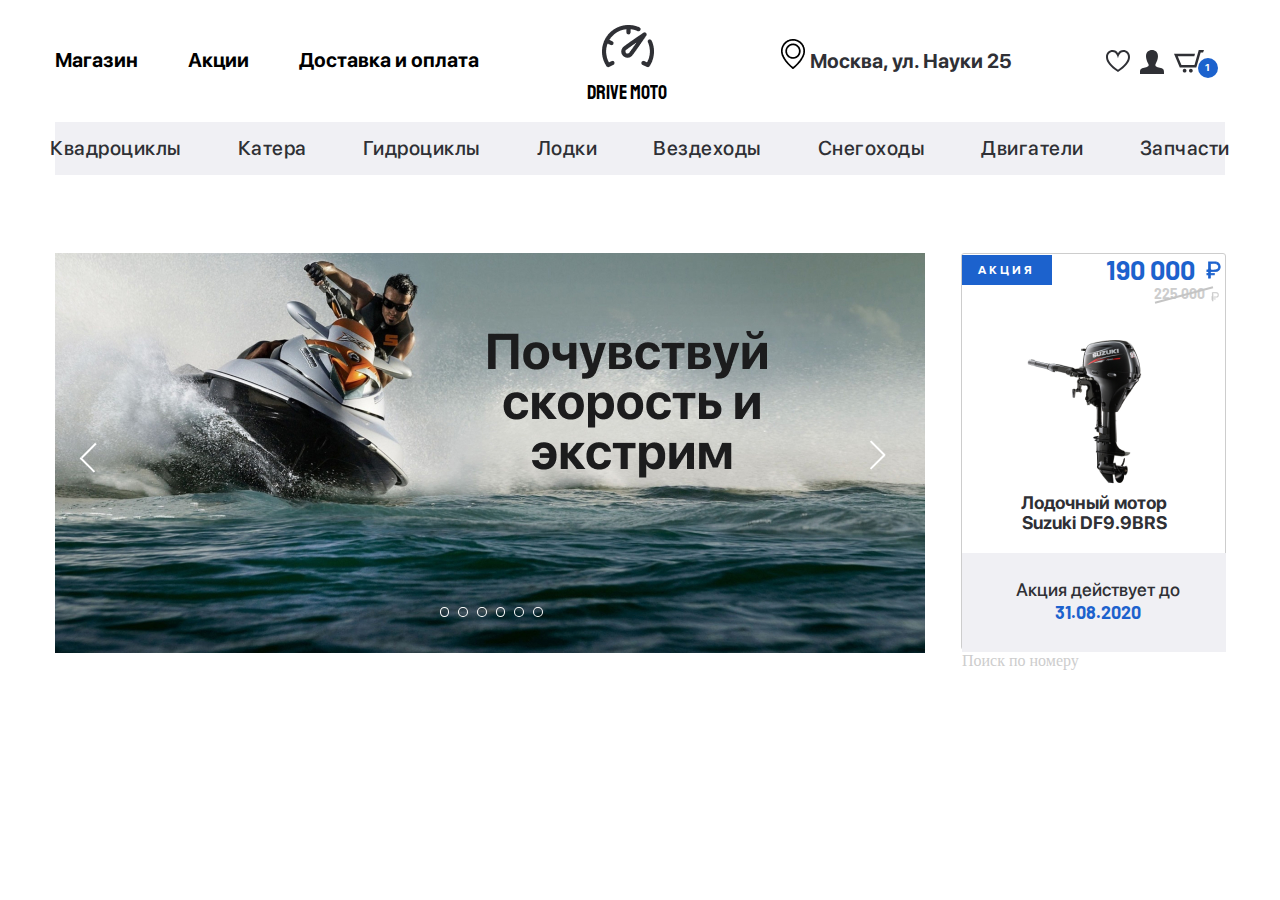
<file: DRIVE_MOTO/index.html>
<!DOCTYPE html>
<html lang="en">
<head>
  <meta charset="UTF-8">
  <meta name="viewport" content="width=device-width, initial-scale=1.0">
  <title>DRIVE MOTO</title>
  <link rel="stylesheet" href="normalize.css">
  <link rel="stylesheet" href="style.css">
</head>
<body>
<div class="container">
  <header class="header">
    <div class="logo">
      <img src="img/Vector%201.png" alt="" class="logo__img__1">
      <img src="img/Vector2.png" alt="" class="logo__img__2">
      <img src="img/Vector3.png" alt="" class="logo__img__3">
      <p class="title">DRIVE MOTO</p>
    </div>
      <div class="advantages">
        <p class="advantages__item">Магазин</p>
        <p class="advantages__item">Акции</p>
        <p class="advantages__item">Доставка и оплата</p>
      </div>
    <img class="icon__location" src="img/Group.png">
    <p class="location">Москва, ул. Науки 25</p>
    <img class="heart" src="img/heart.svg">
    <img class="men" src="img/men.svg">
    <img class="basket" src="img/basket.svg">
    <div class="circle">1</div>
    <div class="nav__menu">
      <nav class="nav__bar__menu">
        <ul class="nav__list">
          <li class="nav__item"><a href="">Квадроциклы</a></li>
          <li class="nav__item"><a href="">Катера</a></li>
          <li class="nav__item open"><a href="">Гидроциклы</a></li>
          <li class="nav__item"><a href="">Лодки</a></li>
          <li class="nav__item"><a href="">Вездеходы</a></li>
          <li class="nav__item"><a href="">Снегоходы</a></li>
          <li class="nav__item"><a href="">Двигатели</a></li>
          <li class="nav__item"><a href="">Запчасти</a></li>
        </ul>
      </nav>
    </div>
  </header>
</div>
<div class="container">
  <main class="main">
    <div class="slider">
      <img class="slider__img" src="img/слайдер.jpg">
      <div class="carousel">
        <div class="carousel__circle"></div>
        <div class="carousel__circle"></div>
        <div class="carousel__circle"></div>
        <div class="carousel__circle"></div>
        <div class="carousel__circle"></div>
        <div class="carousel__circle"></div>
      </div>
      <div class="arrow__right">
        <div class="arrow__top__right"></div>
        <div class="arrow__bottom__right"></div>
      </div>
      <div class="arrow__left">
        <div class="arrow__top__left"></div>
        <div class="arrow__bottom__left"></div>
      </div>
    </div>
    <div class="sale__main">
      <img  class="sale__product" src="img/438d21d0914ff349e903072c903b7b8a%201.png">
      <div class="sale__title">
      <p class="sale__title__txt">А К Ц И Я</p>
    </div>
      <div class="sale__price">
      <p class="sale__price__txt">190 000</p>
      <img  class="icon__ruble" src="img/icons8-рубль-50.svg">
    </div>
      <div class="old__price">
        <p class="old__price__txt">225 000</p>
        <div class="vector"></div>
        <img class="old__price__icon" src="img/icons8-рубль-100.svg">
      </div>
      <p class="title__product">Лодочный мотор Suzuki DF9.9BRS</p>
      <div class="sale__main__footer">
        <p class="times__work__sale">Акция действует до</p>
        <p class="data">31.08.2020</p>
      </div>
      <div class="search__engine">
        <div class="input__number"><p class="input__number__txt">Поиск по номеру</p></div>
      </div>
    </div>
  </main>
</div>
</body>
</html>
</file>
<file: DRIVE_MOTO/style.css>
@import "normalize.css";
@import url('https://fonts.googleapis.com/css2?family=Roboto:wght@100&family=Staatliches&display=swap');
@font-face {
    font-family: 'Roboto', sans-serif;
    font-family: 'Staatliches', sans-serif;
}

@font-face {
    font-family: 'SF-Pro-Dispalay-bold';;
    src: url(/DRIVE_MOTO/fonts/SF-Pro-Display-Bold.otf);
}

@font-face {
    font-family: SF-Pro-Dispalay-medium;
    src: url(/DRIVE_MOTO/fonts/SF-Pro-Display-Medium.otf);
}

@font-face {
    font-family: Proxima Nova_bold;
    src: url("/DRIVE_MOTO/fonts/proximanova_bold.otf");
}

@font-face {
    font-family: "Proxima Nova_regular";
    src: url('/DRIVE_MOTO/fonts/proximanova_regular.ttf')
}

@font-face {
    font-family: 'Barlow';
    src: url("/DRIVE_MOTO/fonts/Barlow-Bold.ttf");
}

*{
    box-sizing: border-box;
    margin: 0;
    padding: 0;
}

.container {
    max-width: 1170px;
    margin: 0 auto;
}

/* HEADER */
/* LOGO */
.logo {
    width: 80px;
    height: 76px;

    margin-top: 25px;
    margin-left: 547px;

}
.logo__img__2 {
    position: absolute;
    margin-top: 7px;
    margin-left: -20px;
}

.logo__img__3 {
    position: absolute;
    margin-top: 14px;
}


.title {
    position: absolute;

    font-family:"Staatliches";
    font-size: 20px;
    line-height: 25px;


    margin-top: 8px;
    margin-left: -15px;
}


.advantages {
    display: flex;
    margin-top: -52px;
    margin-left: -25px;



}

.advantages__item{
    margin: 0 25px ;
    font-family: SF-Pro-Dispalay-bold;
    font-size: 20px;
}

.icon__location {
    position: absolute;
    margin-left: 725px;
    margin-top: -33px;
}

.location {
    font-family: SF-Pro-Dispalay-bold;
    font-size: 20px;
    line-height: 23px;
    color: #2F3035;

    margin-left: 755px;
    margin-top: -22px;
}

.heart {
    position: absolute;
    margin-left: 1051px;
    margin-top: -23px;
}

.men {
    position: absolute;
    margin-left: 1085px;
    margin-top: -23px;
}

.basket {
    position: absolute;
    margin-left: 1119px;
    margin-top: -23px;
}

.circle {
    width: 20px;
    height: 20px;

    background: #1C62CD;
    border-radius: 50%;
    font-family: SF-Pro-Dispalay-bold;
    color: white;
    align-items: center;
    padding-top: 4px;
    padding-left: 7px;
    font-size: 10px;

    margin-left: 1143px;
    margin-top: -15px;
}

.nav__menu {
    width: 100%;
    height: 53px;
    margin-top: 44px;
    background-color: #F0F0F4;


}

.nav__list {
    display: flex;
    justify-content: center;
    align-items: center;
    list-style-type: none;
    position: relative;


}




.nav__item a {
    text-decoration: none;
    color: #2F3035;
    position: relative;
    letter-spacing: 0.5px;


}

.nav__item {
    margin: 0 28px;
    padding-top: 15px;

    font-size: 20px;
    font-family: SF-Pro-Dispalay-medium;
    line-height: 23px;
    color: #2F3035;


}




.nav__item a:after{
    content: " ";
    background-color: #1C62CD;
    position: absolute;
    height: 3px;
    width: 0;
    left: 0;
    bottom: -12px;
    transition: 0.2s;
}

.nav__item a:hover:after {
    width: 100%;
}

.nav__item a:hover {
    font-weight: bold;
}

.slider {
    margin-top: 78px;
}


.slider__img {
    width: 870px;
    height: 400px;
}

.carousel {
    width: 112px;
    height: 12px;
    display: flex;
    margin-top: -50px;
    margin-left: 380px;

}

.carousel__circle {
    width: 10px;
    height: 10px;

    border-radius: 50%;
    border: 1px solid white;
    margin: 0 4.5px;
    position: relative;
    color: white;

}

.arrow__right {
    width: 16px;
    height: 28px;
    cursor: pointer;
    position: relative;
    margin-left: 839px;
    margin-top: -165px;

}

.arrow__top__right {
    background: white;
    height: 2px;
    left: -30px;
    position: absolute;

    width: 20px;
}

.arrow__bottom__right {
    background: white;
    height: 2px;
    left: -30px;
    position: absolute;

    width: 20px;
}

.arrow__top__right {
    transform: rotate(45deg);
    transform-origin: bottom right;
}

.arrow__bottom__right {
    transform: rotate(-45deg);
    transform-origin: top right;
}

.arrow__left{
    width: 16px;
    height: 28px;
    cursor: pointer;
    position: relative;
    margin-top: -25px;
}


.arrow__top__left {
    background: white;
    height: 2px;
    right: -30px;
    position: absolute;

    width: 20px;
}

.arrow__bottom__left {
    background: white;
    height: 2px;
    right: -30px;
    position: absolute;

    width: 20px;
}

.arrow__top__left {
    transform: rotate(-45deg);
    transform-origin: top left;
}

.arrow__bottom__left {
    transform: rotate(45deg);
    transform-origin: top left;
}

.sale__main {
    width: 265px;
    height: 397px;
    position: absolute;
    color: #CDCDCD;
    border: 1px solid #CDCDCD;
    border-radius: 3px;

    margin-left: 906px;
    margin-top: -232px;
}

.sale__product {
    width: 125px;
    height: 177px;

    margin-left: 61px;
    margin-top: 67px;
}

.sale__title {
    width: 90px;
    height: 30px;

    color: #1C62CD;
    background-color: #1C62CD;
    position: absolute;

    margin-top: -248px;


}

.sale__title__txt {
    color: white;
    font-size: 12px;
    
    line-height: 15px;

    font-family:"Proxima Nova_bold";
    font-weight: bolder;

    padding-top: 8px;
    padding-left: 16px;

}

.sale__price {
    width: 112px;
    height: 33px;

    margin-left: 144px;
    margin-top: -250px;

}

.sale__price__txt {
    width: 93px;
    height: 33px;
    font-family: Barlow;
    font-size: 27px;
    line-height: 32px;
    font-weight: bold;
    color: #1C62CD;


}

.icon__ruble {
    width: 15px;
    height: 18px;
    margin-top: -25px;
    position: absolute;
    margin-left: 100px;

}

.old__price {
    width: 68px;
    height: 17px;

    margin-left: 192px;

}

.old__price__txt {
    font-family: Barlow;
    font-weight: lighter;
    font-size: 14px;
    line-height: 16px;



}

.vector {
    width: 60px;
    height: 0.5px;

    border: 0.5px solid #C4C4C4;
    transform: rotate(-15deg);
    margin-top: -8px;


}

.old__price__icon {
    width: 8px;
    height: 10px;

    position: absolute;
    margin-left: 57px;
    margin-top: -4px;
}

.title__product {
    width: 200px;
    height: 43px;

    font-family: SF-Pro-Dispalay-bold;
    font-size: 18px;
    color: #2F3035;

    margin-top: 190px;
    margin-left: 32px;
    text-align: center;
}

.sale__main__footer {
    width: 264px;
    height: 99px;

    margin-top: 17px;
    background-color: #F0F0F4;
}

.times__work__sale {
    width: 231px;
    height: 25px;

    font-family: SF-Pro-Dispalay-medium;
    font-size: 18px;
    line-height: 21px;
    text-align: center;
    margin-left: 20px;
    padding-top: 26px;


    color: #2F3035;
}

.data {
    width: 231px;
    height: 25px;

    font-family: Barlow;
    font-size: 18px;
    line-height: 21px;

    color: #1C62CD;
    text-align: center;

    margin-left: 20px;
    padding-top: 23px;

}
</file>
